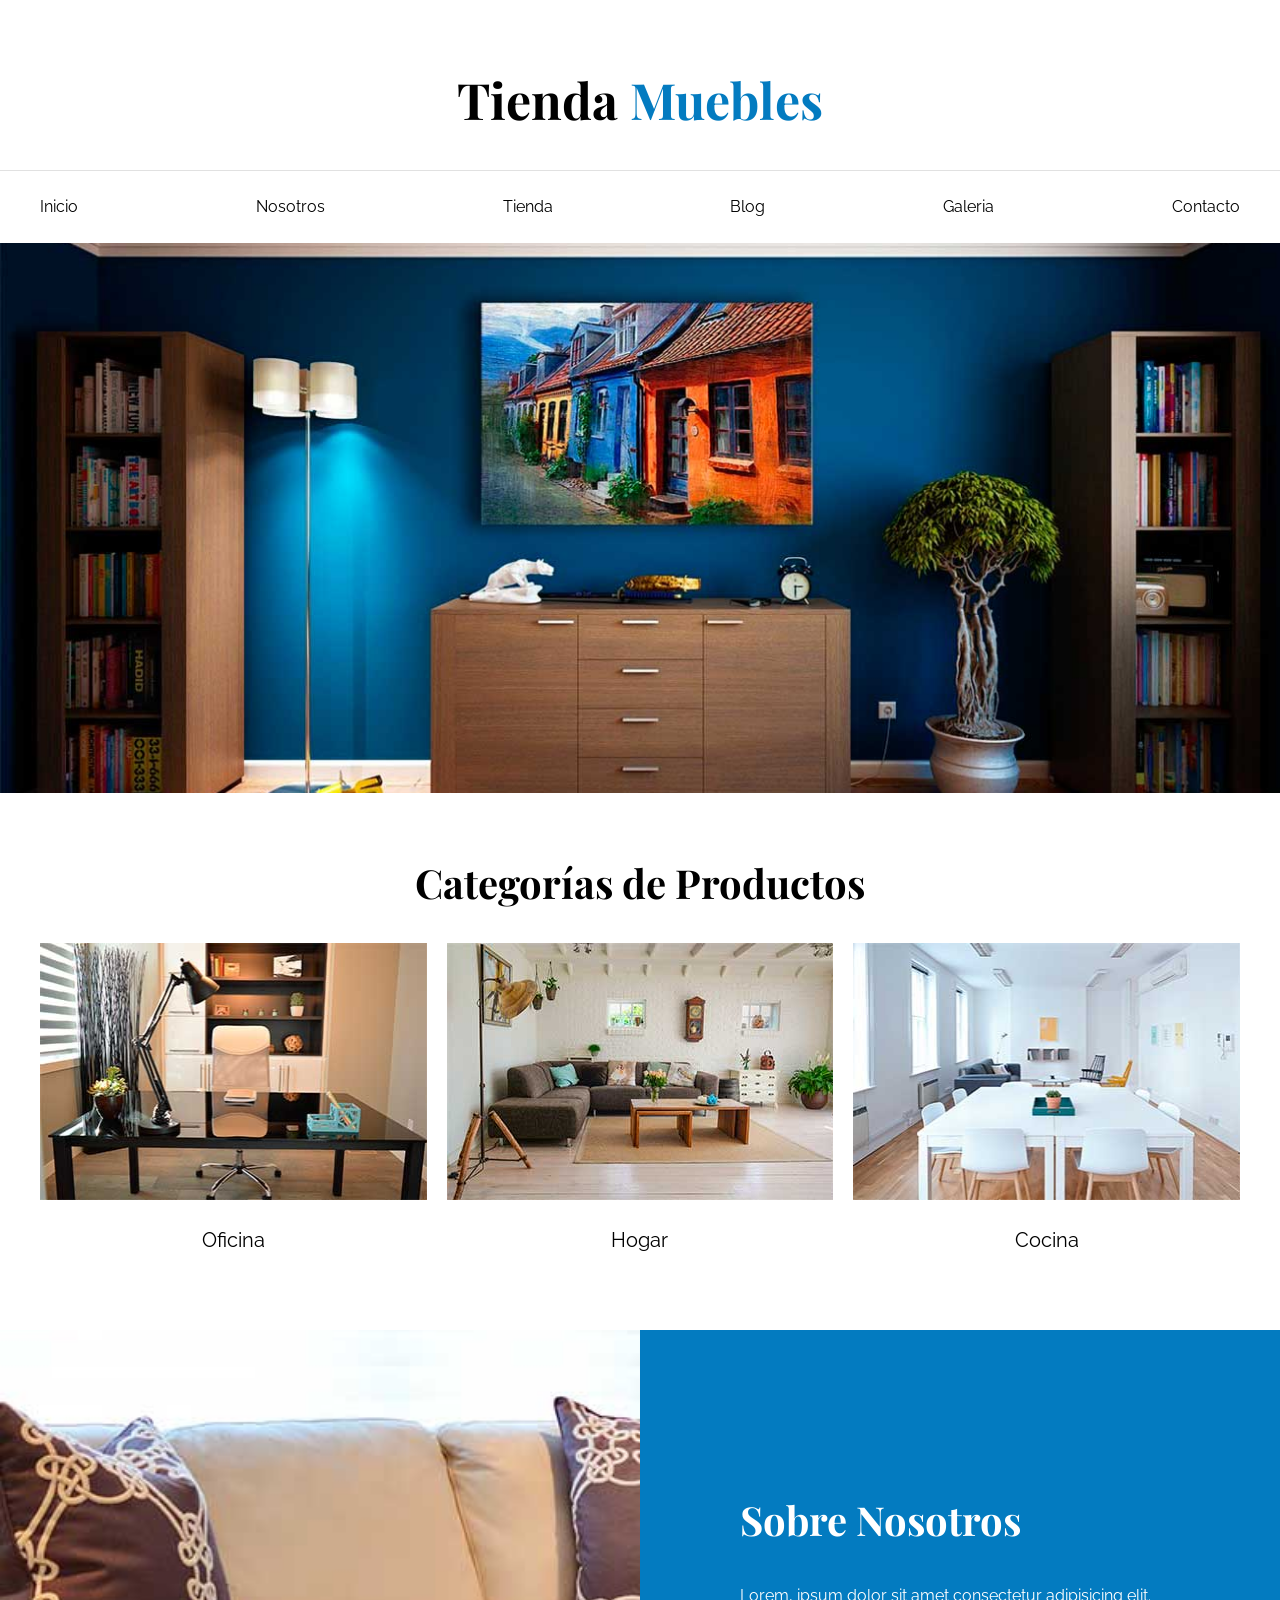
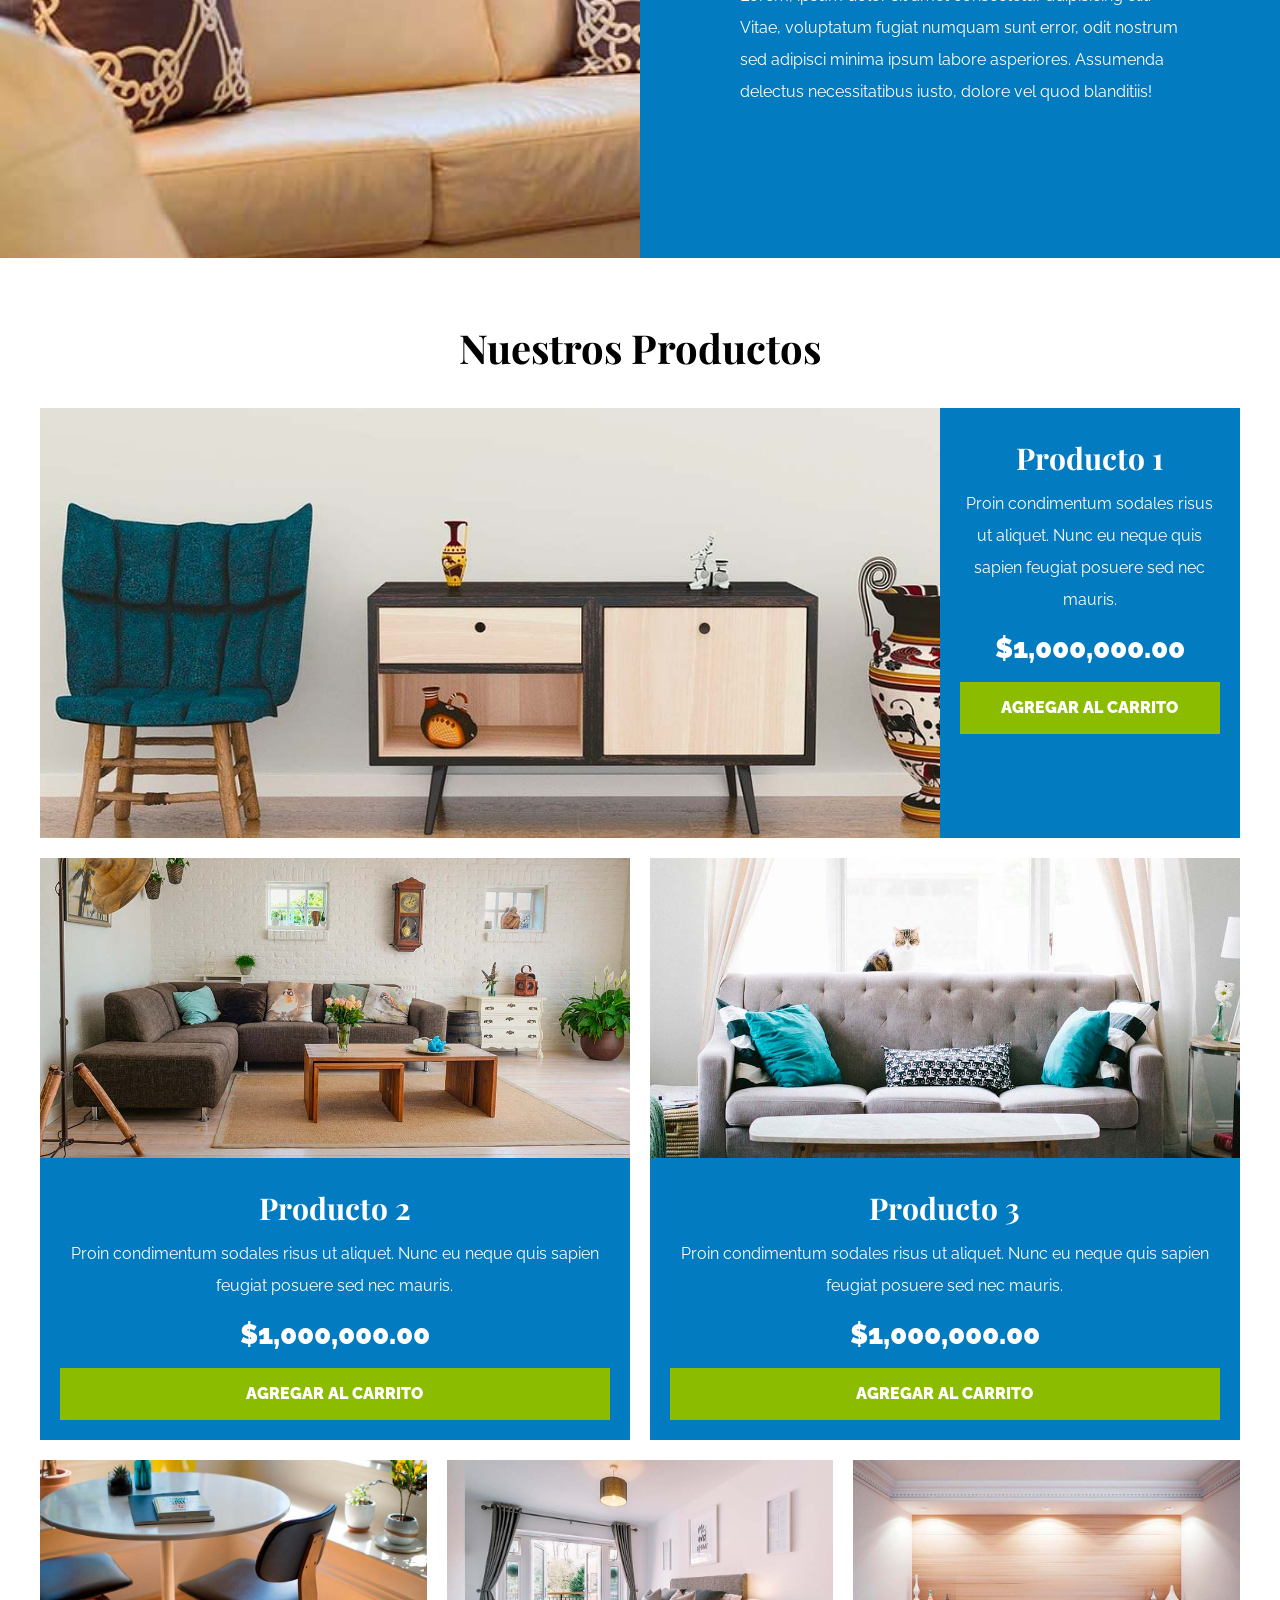
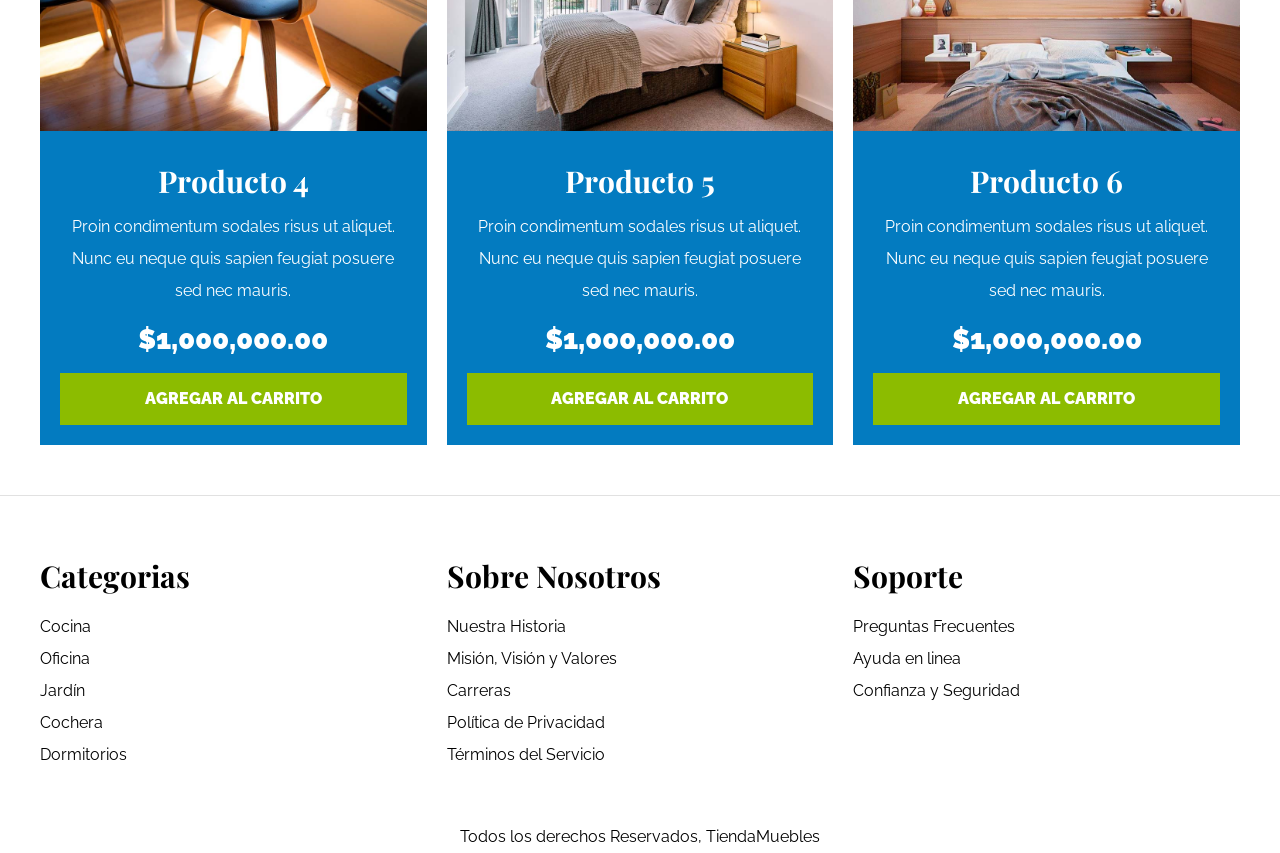
<file: index.html>
<!DOCTYPE html>
<html lang="en">
<head>
    <meta charset="UTF-8">
    <meta name="viewport" content="width=device-width, initial-scale=1.0">
    <title>Document</title>
    <link rel="preconnect" href="https://fonts.googleapis.com">
    <link rel="preconnect" href="https://fonts.gstatic.com" crossorigin>
    <link href="https://fonts.googleapis.com/css2?family=Playfair+Display:wght@700&amp;family=Raleway:wght@400;700;900&amp;display=swap" rel="stylesheet">
    <link rel="stylesheet" href="styles.css">
</head>
<body>
    <header>
        <h1 class="nombre-sitio">
            Tienda <span>Muebles</span>
        </h1>
    </header>
    <div class="contenedor-navegacion">
        <nav class="nav-principal contenedor">
            <a href="index.html">Inicio</a>
            <a href="pages/nosotros.html">Nosotros</a>
            <a href="pages/tienda.html">Tienda</a>
            <a href="pages/blog.html">Blog</a>
            <a href="pages/galeria.html">Galeria</a>
            <a href="pages/contacto.html">Contacto</a>
         </nav>
    </div>
    <div class="banner"></div>
    <section class="contenedor categorias">
        <h2 class="texto-centrado">Categorías de Productos</h2>
        <div class="listado-categorias">
            <div class="categoria">
                <img src="img/categoria1.jpg" alt="Imagen categoria1">
                <a href="#">Oficina</a>
            </div>
            <div class="categoria">
                <img src="img/categoria2.jpg" alt="Imagen categoria2">
                <a href="#">Hogar</a>
            </div>
            <div class="categoria">
                <img src="img/categoria3.jpg" alt="Imagen categoria3">
                <a href="#">Cocina</a>
            </div>
        </div>
    </section>
    <section class="sobre-nosotros">
        <div class="contenedor  sobre-nosotros-grid">
            <div class="texto-nosotros">
                <h2>Sobre Nosotros</h2>
                <p>Lorem, ipsum dolor sit amet consectetur adipisicing elit. Vitae, voluptatum fugiat numquam sunt error, odit nostrum sed adipisci minima ipsum labore asperiores. Assumenda delectus necessitatibus iusto, dolore vel quod blanditiis!</p>
            </div>
        </div>
    </section>
    <main class="contenido-principal contenedor">
        <h2 class="texto-centrado">Nuestros Productos</h2>
        <div class="listado-productos">
            <div class="producto">
                <img src="img/producto1.jpg" alt="Imagen Producto">
                <div class="texto-producto">
                    <h3>Producto 1</h3>
                    <p>Proin condimentum sodales risus ut aliquet. Nunc eu neque quis sapien feugiat posuere sed nec mauris.</p>
                    <p class="precio">$1,000,000.00</p>
                    <a href="#" class="btn">Agregar al Carrito</a>
                </div>
            </div>
            <div class="producto">
                <img src="img/producto2.jpg" alt="Imagen Producto">
                <div class="texto-producto">
                    <h3>Producto 2</h3>
                    <p>Proin condimentum sodales risus ut aliquet. Nunc eu neque quis sapien feugiat posuere sed nec mauris.</p>
                    <p class="precio">$1,000,000.00</p>
                    <a href="#" class="btn">Agregar al Carrito</a>
                </div>
            </div>
            <div class="producto">
                <img src="img/producto3.jpg" alt="Imagen Producto">
                <div class="texto-producto">
                    <h3>Producto 3</h3>
                    <p>Proin condimentum sodales risus ut aliquet. Nunc eu neque quis sapien feugiat posuere sed nec mauris.</p>
                    <p class="precio">$1,000,000.00</p>
                    <a href="#" class="btn">Agregar al Carrito</a>
                </div>
            </div>
            <div class="producto">
                <img src="img/producto4.jpg" alt="Imagen Producto">
                <div class="texto-producto">
                    <h3>Producto 4</h3>
                    <p>Proin condimentum sodales risus ut aliquet. Nunc eu neque quis sapien feugiat posuere sed nec mauris.</p>
                    <p class="precio">$1,000,000.00</p>
                    <a href="#" class="btn">Agregar al Carrito</a>
                </div>
            </div>
            <div class="producto">
                <img src="img/producto5.jpg" alt="Imagen Producto">
                <div class="texto-producto">
                    <h3>Producto 5</h3>
                    <p>Proin condimentum sodales risus ut aliquet. Nunc eu neque quis sapien feugiat posuere sed nec mauris.</p>
                    <p class="precio">$1,000,000.00</p>
                    <a href="#" class="btn">Agregar al Carrito</a>
                </div>
            </div>
            <div class="producto">
                <img src="img/producto6.jpg" alt="Imagen Producto">
                <div class="texto-producto">
                    <h3>Producto 6</h3>
                    <p>Proin condimentum sodales risus ut aliquet. Nunc eu neque quis sapien feugiat posuere sed nec mauris.</p>
                    <p class="precio">$1,000,000.00</p>
                    <a href="#" class="btn">Agregar al Carrito</a>
                </div>
            </div>
        </div>
    </main>
    <footer class="site-footer">
        <div class="grid-footer contenedor">
            <div>
                <h3>Categorias</h3>
                <nav class="footer-menu">
                    <a href="#">Cocina</a>
                    <a href="#">Oficina</a>
                    <a href="#">Jardín</a>
                    <a href="#">Cochera</a>
                    <a href="#">Dormitorios</a>
                </nav>
            </div>
            <div>
                <h3>Sobre Nosotros</h3>
                <nav class="footer-menu">
                    <a href="#">Nuestra Historia</a>
                    <a href="#">Misión, Visión y Valores</a>
                    <a href="#">Carreras</a>
                    <a href="#">Política de Privacidad</a>
                    <a href="#">Términos del Servicio</a>
                </nav>
            </div>
            <div>
                <h3>Soporte</h3>
                <nav class="footer-menu">
                    <a href="#">Preguntas Frecuentes</a>
                    <a href="#">Ayuda en linea</a>
                    <a href="#">Confianza y Seguridad</a>
                </nav>
            </div>
        </div>
        <p class="copyright">Todos los derechos Reservados, TiendaMuebles</p>
    </footer>
</body>
</html>
</file>
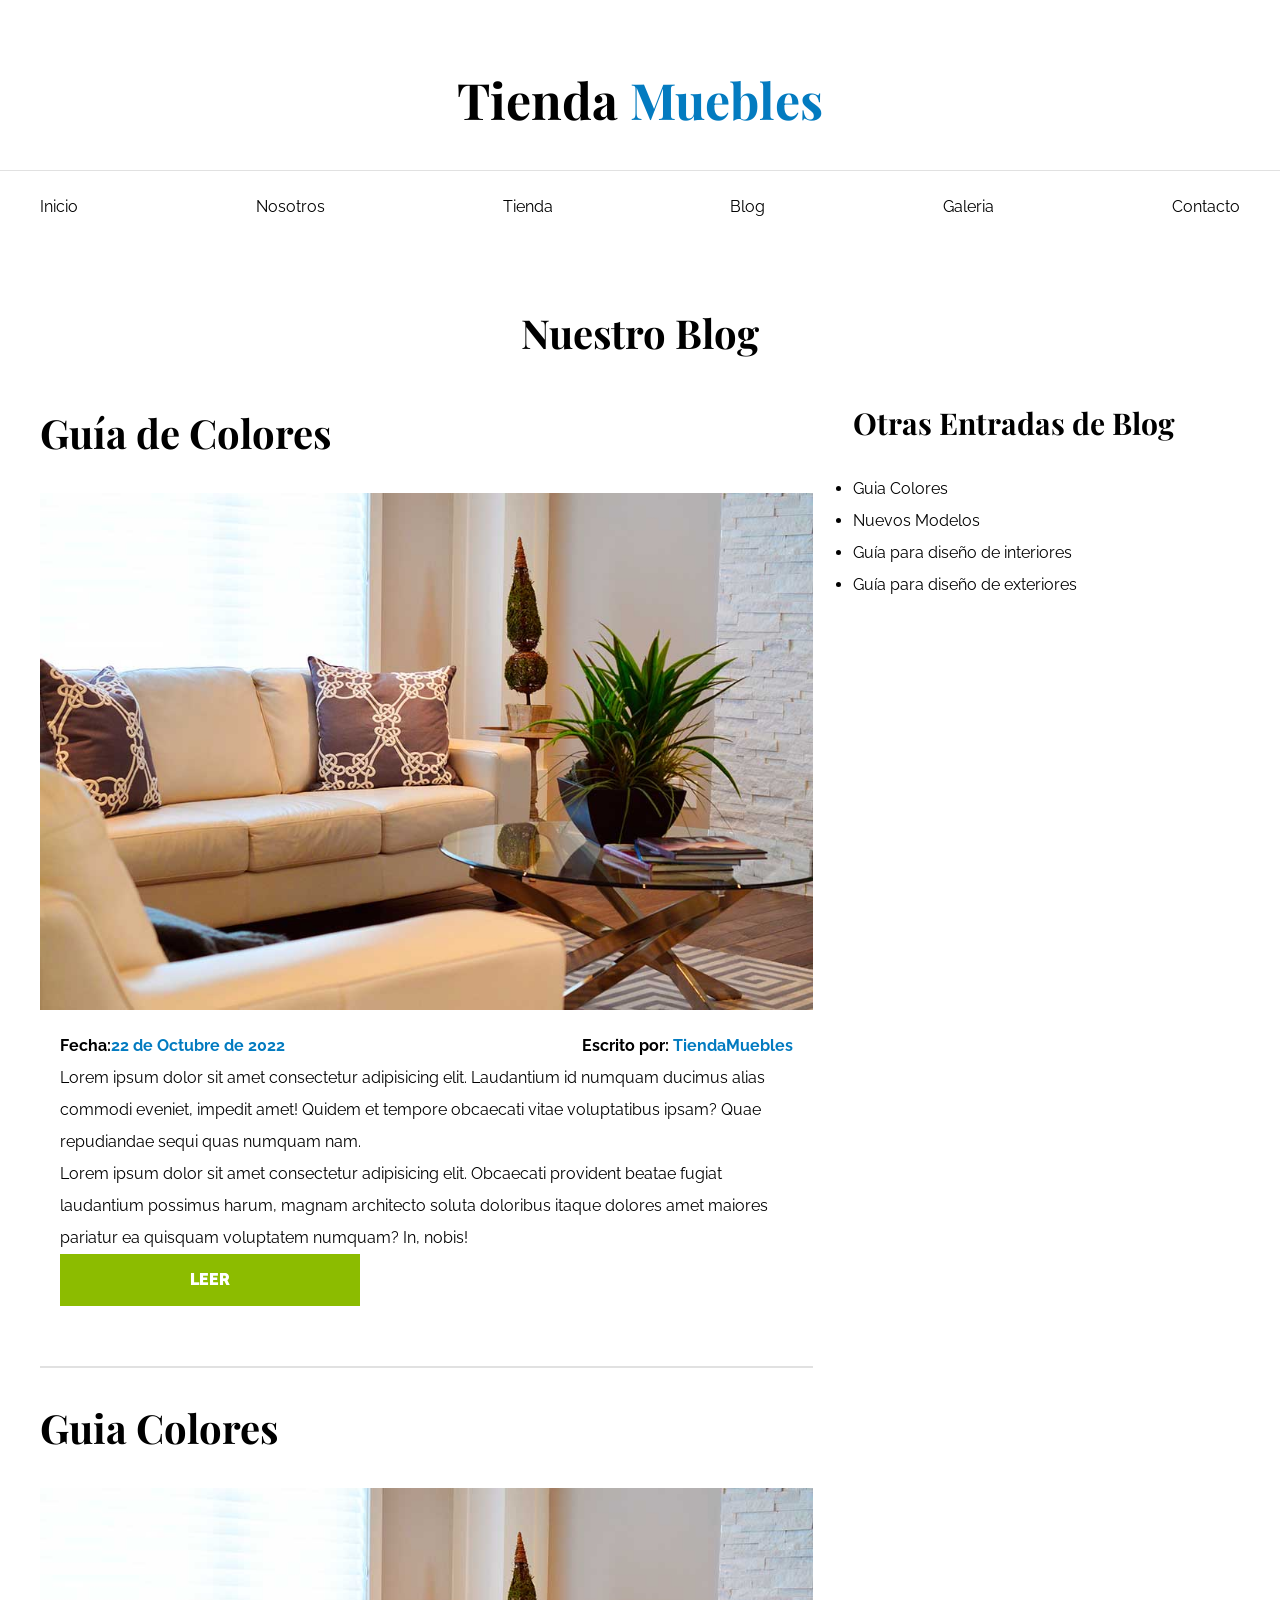
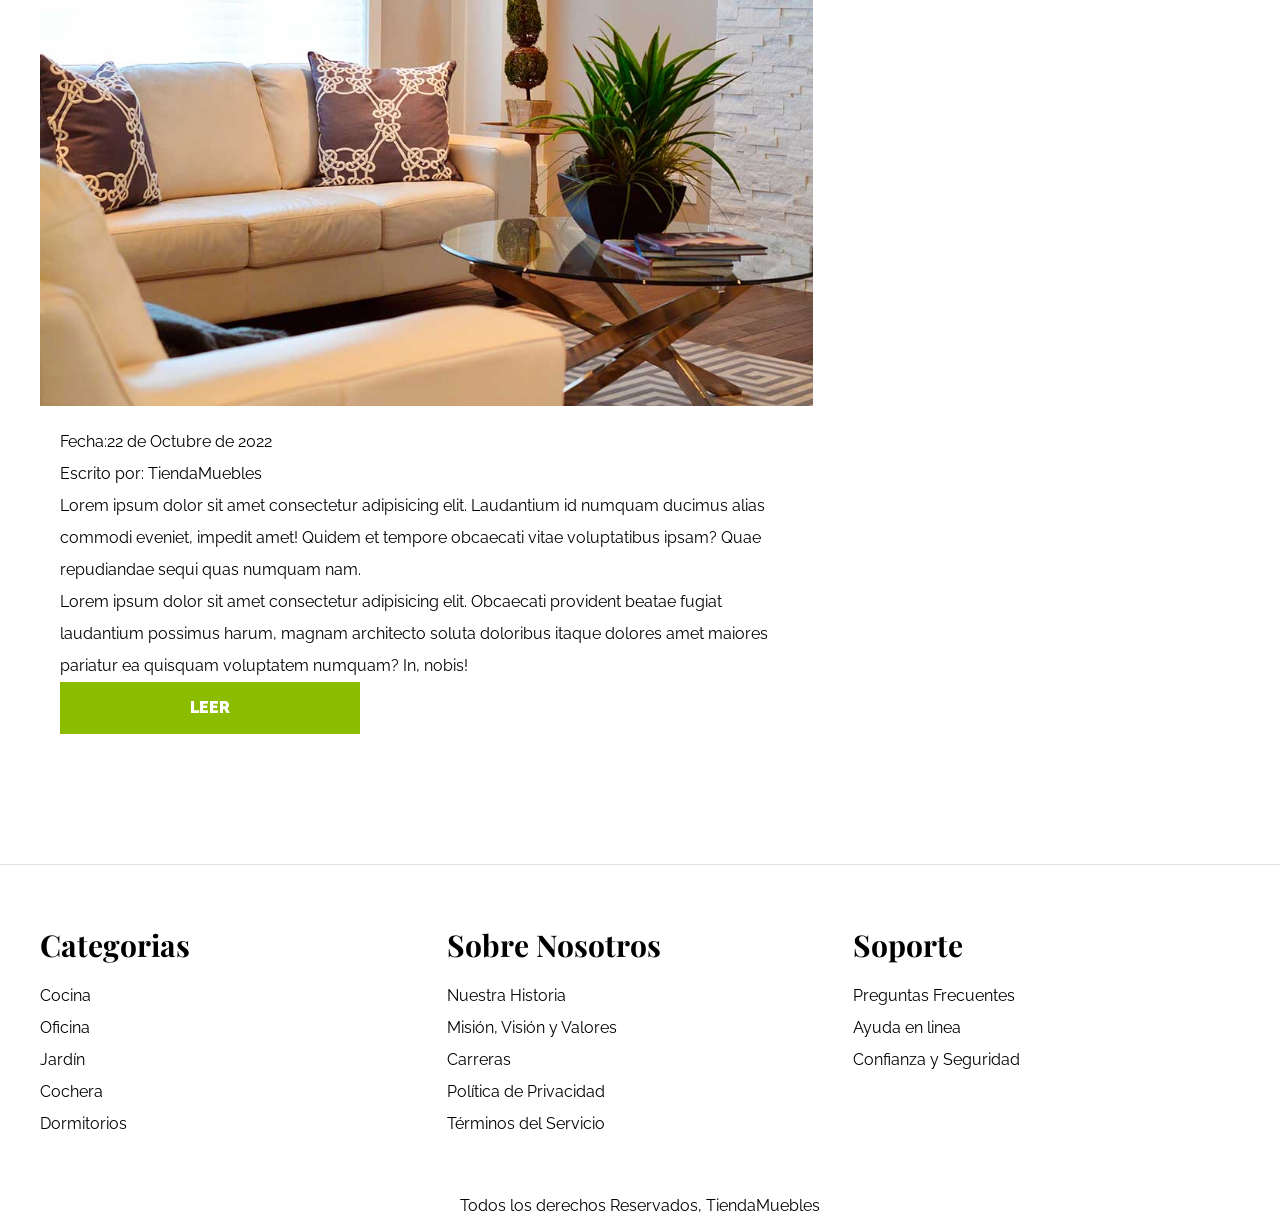
<file: pages/blog.html>
<!DOCTYPE html>
<html lang="en">
<head>
    <meta charset="UTF-8">
    <meta name="viewport" content="width=device-width, initial-scale=1.0">
    <title>Document</title>
    <link rel="preconnect" href="https://fonts.googleapis.com">
    <link rel="preconnect" href="https://fonts.gstatic.com" crossorigin>
    <link href="https://fonts.googleapis.com/css2?family=Playfair+Display:wght@700&amp;family=Raleway:wght@400;700;900&amp;display=swap" rel="stylesheet">
    <link rel="stylesheet" href="../styles.css">
</head>
<body>
    <header>
        <h1 class="nombre-sitio">
            Tienda <span>Muebles</span>
        </h1>
    </header>
    <div class="contenedor-navegacion">
        <nav class="nav-principal contenedor">
            <a href="../index.html">Inicio</a>
            <a href="nosotros.html">Nosotros</a>
            <a href="tienda.html">Tienda</a>
            <a href="blog.html">Blog</a>
            <a href="galeria.html">Galeria</a>
            <a href="contacto.html">Contacto</a>
         </nav>
    </div>
<main class="contenido-principal contenedor">
    <h2 class="texto-centrado">Nuestro Blog</h2>
    <section class="contenedor-blog">
        <div class="blog">
            <article class="entrada">
                <h2>Guía de Colores</h2>
                <div class="imagen">
                    <img src="../img/nosotros.jpg" alt="Imagen Nosotros">
                </div>
                <div class="contenido-blog">
                    <div class="entrada-meta">
                        <p>Fecha:<span>22 de Octubre de 2022</span></p>
                        <p>Escrito por: <span>TiendaMuebles</span></p>
                    </div>
                    <div class="entrada-blog">
                        <p>
                            Lorem ipsum dolor sit amet consectetur adipisicing elit.
                            Laudantium id numquam ducimus alias commodi eveniet, impedit
                            amet! Quidem et tempore obcaecati vitae voluptatibus ipsam?
                            Quae repudiandae sequi quas numquam nam.
                        </p>
                        <p>
                            Lorem ipsum dolor sit amet consectetur adipisicing elit.
                            Obcaecati provident beatae fugiat laudantium possimus harum,
                            magnam architecto soluta doloribus itaque dolores amet maiores
                            pariatur ea quisquam voluptatem numquam? In, nobis!
                        </p>
                    </div>
                    <a href="entrada.html" class="btn max-width-30">Leer</a>
                </div>
            </article>
            <article class="entrada">
                <h2>Guia Colores</h2>
                <div class="imagen">
                    <img src="../img/nosotros.jpg" alt="Imagen Nosotros">
                </div>
                <div class="contenido-blog">
                    <div class="entrada-metra">
                        <p>Fecha:<span>22 de Octubre de 2022</span></p>
                        <p>Escrito por: <span>TiendaMuebles</span></p>
                    </div>
                    <div class="entrada-blog">
                        <p>
                            Lorem ipsum dolor sit amet consectetur adipisicing elit.
                            Laudantium id numquam ducimus alias commodi eveniet, impedit
                            amet! Quidem et tempore obcaecati vitae voluptatibus ipsam?
                            Quae repudiandae sequi quas numquam nam.
                        </p>
                        <p>
                            Lorem ipsum dolor sit amet consectetur adipisicing elit.
                            Obcaecati provident beatae fugiat laudantium possimus harum,
                            magnam architecto soluta doloribus itaque dolores amet maiores
                            pariatur ea quisquam voluptatem numquam? In, nobis!
                        </p>
                    </div>
                    <a href="entrada.html" class="btn max-width-30">Leer</a>
                </div>
            </article>            
        </div>
        <aside>
            <h3>Otras Entradas de Blog</h3>
            <ul>
                <li>
                    <a href="entrada.html">Guia Colores</a>
                </li>
                <li>
                    <a href="entrada.html">Nuevos Modelos</a>
                </li>
                <li>
                    <a href="entrada.html">Guía para diseño de interiores</a>
                </li>
                <li>
                    <a href="entrada.html">Guía para diseño de exteriores</a>
                </li>
            </ul>
        </aside>
    </section>
</main>
    <footer class="site-footer">
        <div class="grid-footer contenedor">
            <div>
                <h3>Categorias</h3>
                <nav class="footer-menu">
                    <a href="#">Cocina</a>
                    <a href="#">Oficina</a>
                    <a href="#">Jardín</a>
                    <a href="#">Cochera</a>
                    <a href="#">Dormitorios</a>
                </nav>
            </div>
            <div>
                <h3>Sobre Nosotros</h3>
                <nav class="footer-menu">
                    <a href="#">Nuestra Historia</a>
                    <a href="#">Misión, Visión y Valores</a>
                    <a href="#">Carreras</a>
                    <a href="#">Política de Privacidad</a>
                    <a href="#">Términos del Servicio</a>
                </nav>
            </div>
            <div>
                <h3>Soporte</h3>
                <nav class="footer-menu">
                    <a href="#">Preguntas Frecuentes</a>
                    <a href="#">Ayuda en linea</a>
                    <a href="#">Confianza y Seguridad</a>
                </nav>
            </div>
        </div>
        <p class="copyright">Todos los derechos Reservados, TiendaMuebles</p>
    </footer>
</body>
</html>
</file>
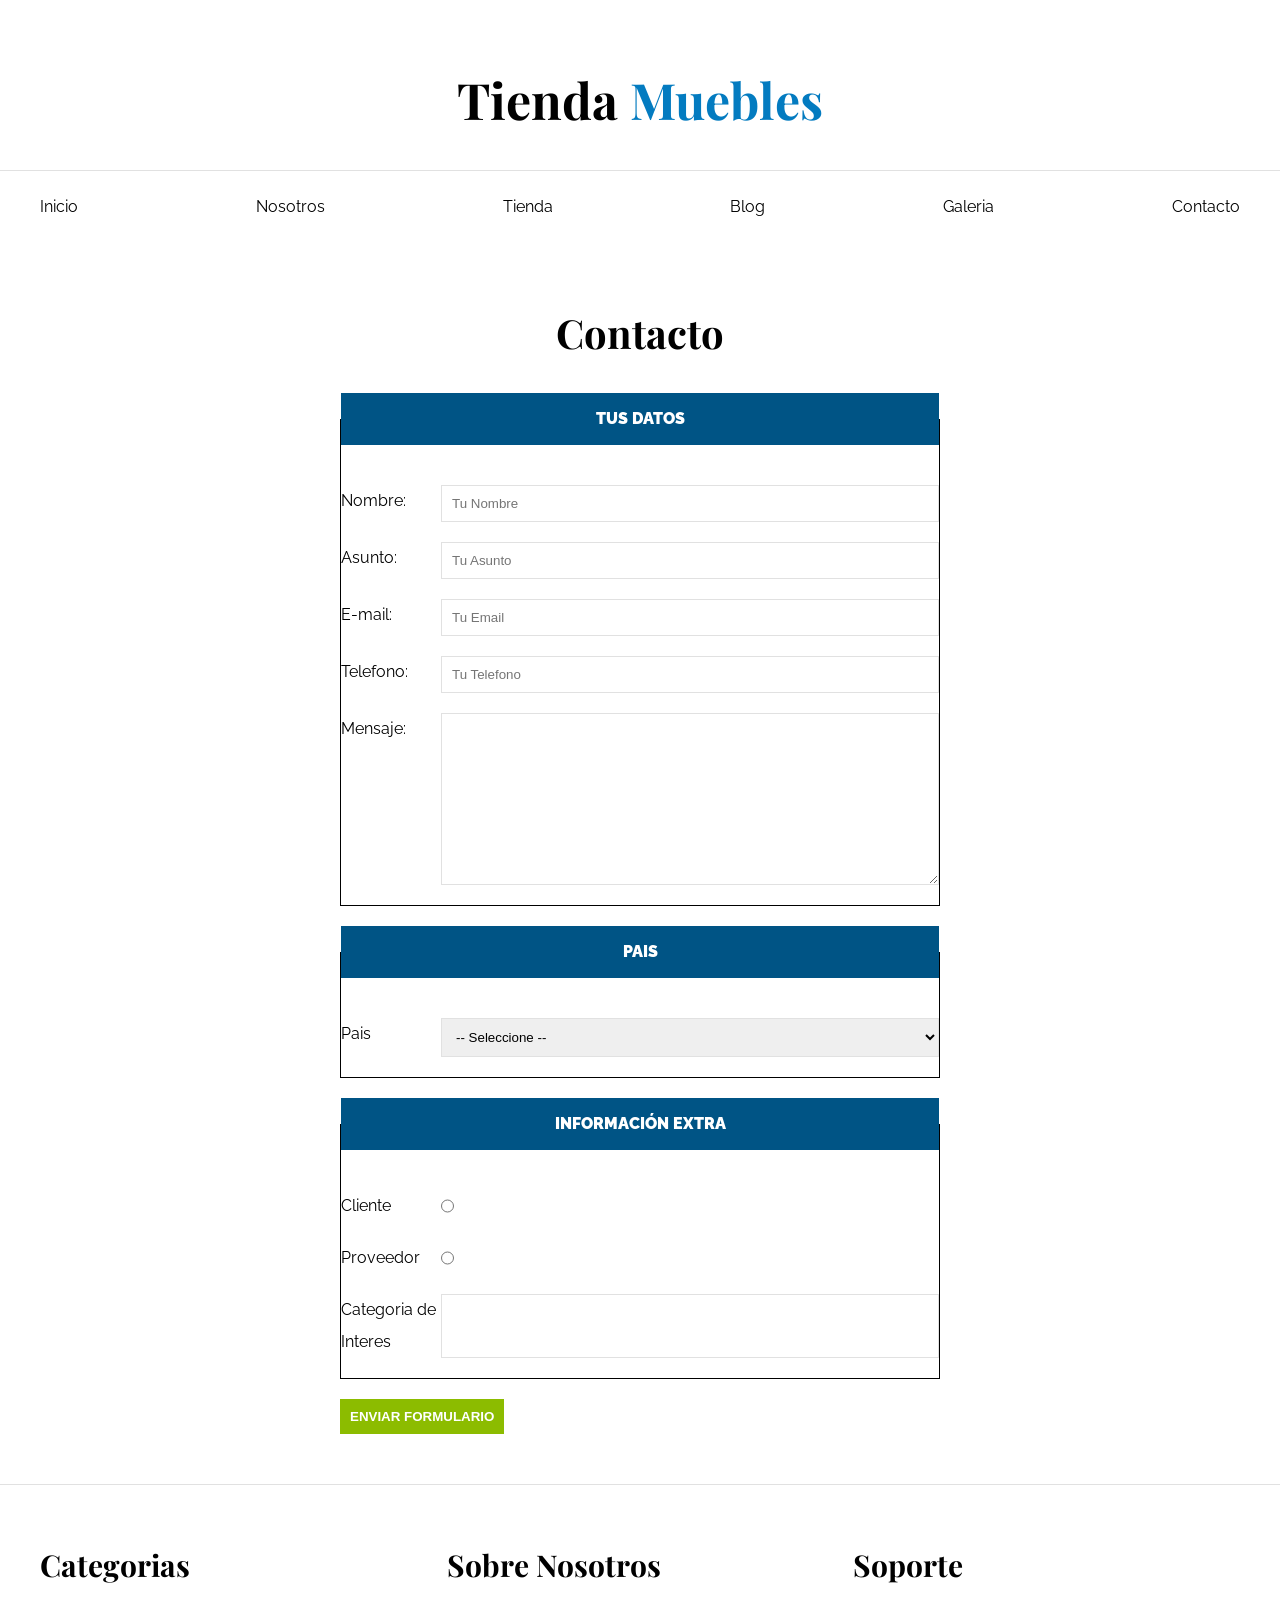
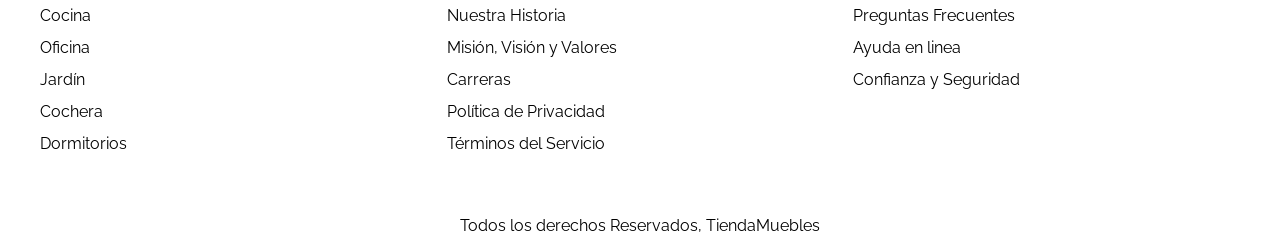
<file: pages/contacto.html>
<!DOCTYPE html>
<html lang="en">
<head>
    <meta charset="UTF-8">
    <meta name="viewport" content="width=device-width, initial-scale=1.0">
    <title>Document</title>
    <link rel="preconnect" href="https://fonts.googleapis.com">
    <link rel="preconnect" href="https://fonts.gstatic.com" crossorigin>
    <link href="https://fonts.googleapis.com/css2?family=Playfair+Display:wght@700&amp;family=Raleway:wght@400;700;900&amp;display=swap" rel="stylesheet">
    <link rel="stylesheet" href="../styles.css">
</head>
<body>
    <header>
        <h1 class="nombre-sitio">
            Tienda <span>Muebles</span>
        </h1>
    </header>
    <div class="contenedor-navegacion">
        <nav class="nav-principal contenedor">
            <a href="../index.html">Inicio</a>
            <a href="nosotros.html">Nosotros</a>
            <a href="tienda.html">Tienda</a>
            <a href="blog.html">Blog</a>
            <a href="galeria.html">Galeria</a>
            <a href="contacto.html">Contacto</a>
         </nav>
    </div>
<main class="contenido-principal contenedor">
    <h2 class="texto-centrado">Contacto</h2>
    <form action="" class="formulario">
        <fieldset>
            <legend>Tus Datos</legend>
            <div class="campo">
                <label for="nombre">Nombre:</label>
                <input type="text" id="nombre" required="required" placeholder="Tu Nombre">
            </div>
            <div class="campo">
                <label for="asunto">Asunto: </label>
                <input type="text" id="asunto" required="required" placeholder="Tu Asunto">
            </div>
            <div class="campo">
                <label for="email">E-mail: </label>
                <input type="email" id="email" required="required" placeholder="Tu Email">
            </div>
            <div class="campo">
                <label for="tel">Telefono: </label>
                <input type="tel" id="tel" required="required" placeholder="Tu Telefono">
            </div>
            <div class="campo">
                <label for="tel">Mensaje:</label>
                <textarea rows="10" cols="20"></textarea>
            </div>
        </fieldset>
        <fieldset>
            <legend>Pais</legend>
            <div class="campo"><label for="pais">Pais</label>
                <select id="pais">
                    <option value>-- Seleccione --</option>
                    <option value="MX">México</option>
                    <option value="PR">Perú</option>
                    <option value="CO">Colombia</option>
                    <option value="AR">Argentina</option>
                    <option value="ES">España</option>
                    <option value="CL">Chile</option>
                </select>
            </div>
        </fieldset>
        <fieldset>
            <legend>Información Extra</legend>
            <div class="campo">
                <label for="cliente">Cliente</label>
                <input type="radio" id="cliente" name="tipo" value="cliente">
            </div>
            <div class="campo">
                <label for="proveedor">Proveedor</label>
                <input type="radio" id="proveedor" name="tipo" value="proveedor">
            </div>
            <div class="campo">
                <label for="categoria">Categoria de Interes</label>
                <input type="text" list="categorias" name="categorias">
                <datalist id="categorias">
                    <option value="Cocina"></option>
                    <option value="Exterior"></option>
                    <option value="Recamaras"></option>
                    <option value="Oficina"></option>
                    <option value="Televisión"></option>
                </datalist>
            </div>
        </fieldset>
        <input type="submit" class="btn" value="Enviar Formulario">
    </form>
</main>
    <footer class="site-footer">
        <div class="grid-footer contenedor">
            <div>
                <h3>Categorias</h3>
                <nav class="footer-menu">
                    <a href="#">Cocina</a>
                    <a href="#">Oficina</a>
                    <a href="#">Jardín</a>
                    <a href="#">Cochera</a>
                    <a href="#">Dormitorios</a>
                </nav>
            </div>
            <div>
                <h3>Sobre Nosotros</h3>
                <nav class="footer-menu">
                    <a href="#">Nuestra Historia</a>
                    <a href="#">Misión, Visión y Valores</a>
                    <a href="#">Carreras</a>
                    <a href="#">Política de Privacidad</a>
                    <a href="#">Términos del Servicio</a>
                </nav>
            </div>
            <div>
                <h3>Soporte</h3>
                <nav class="footer-menu">
                    <a href="#">Preguntas Frecuentes</a>
                    <a href="#">Ayuda en linea</a>
                    <a href="#">Confianza y Seguridad</a>
                </nav>
            </div>
        </div>
        <p class="copyright">Todos los derechos Reservados, TiendaMuebles</p>
    </footer>
</body>
</html>
</file>
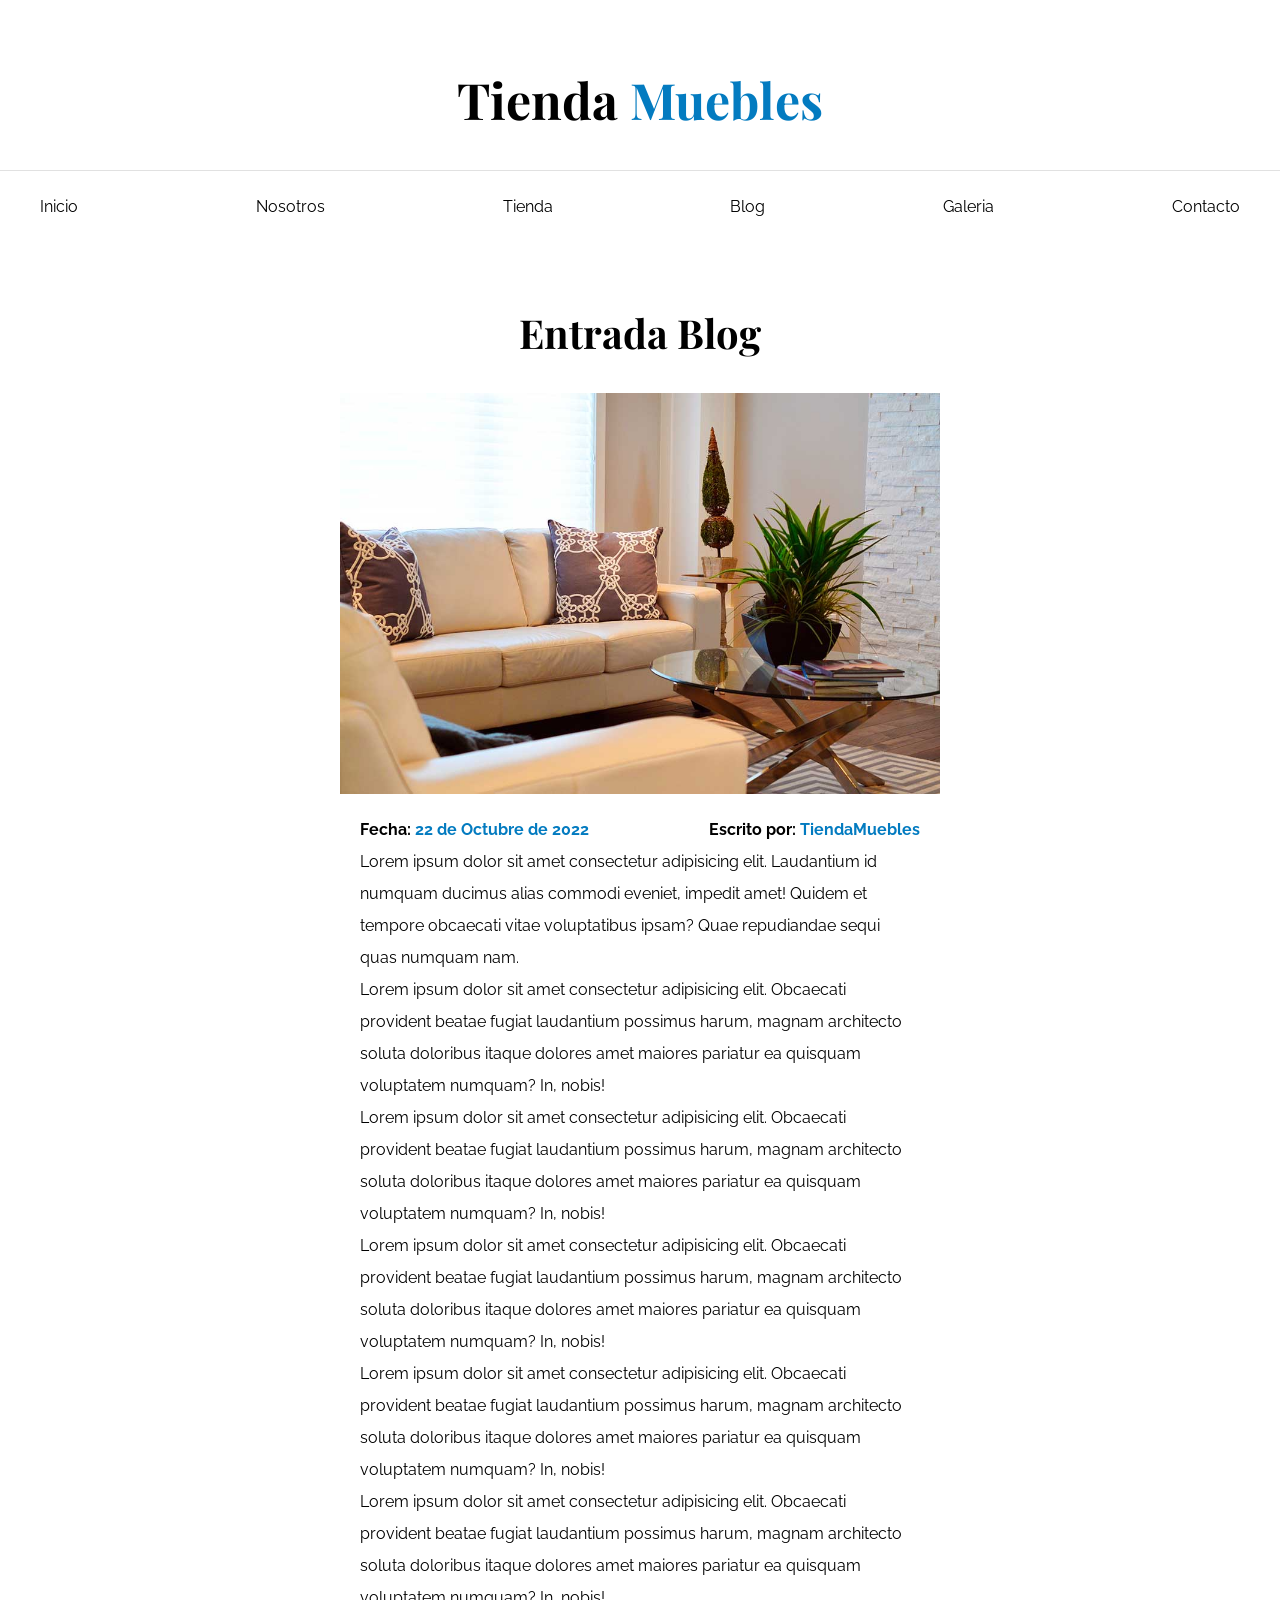
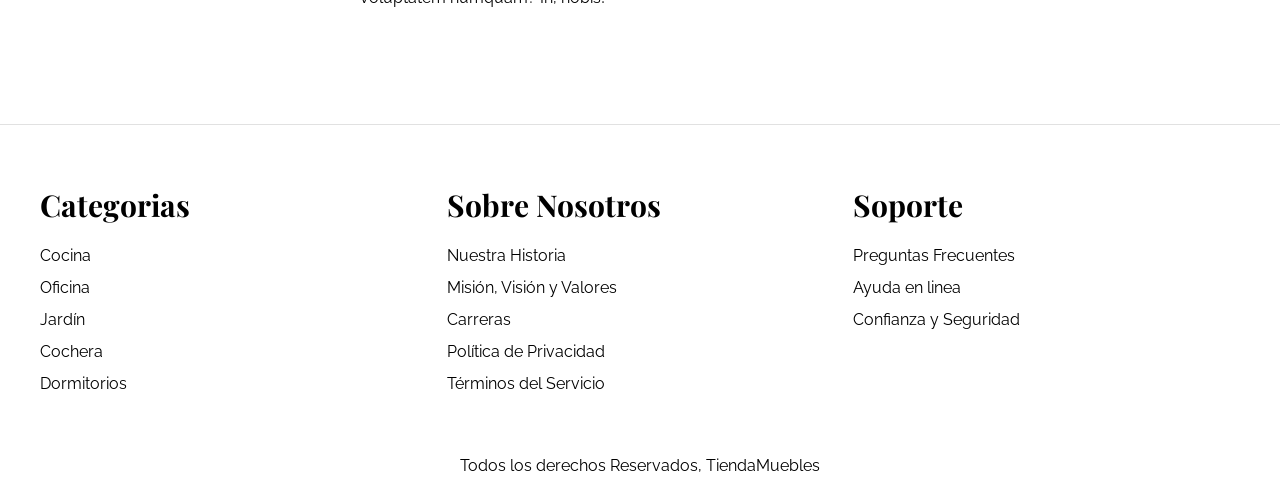
<file: pages/entrada.html>
<!DOCTYPE html>
<html lang="en">
<head>
    <meta charset="UTF-8">
    <meta name="viewport" content="width=device-width, initial-scale=1.0">
    <title>Document</title>
    <link rel="preconnect" href="https://fonts.googleapis.com">
    <link rel="preconnect" href="https://fonts.gstatic.com" crossorigin>
    <link href="https://fonts.googleapis.com/css2?family=Playfair+Display:wght@700&amp;family=Raleway:wght@400;700;900&amp;display=swap" rel="stylesheet">
    <link rel="stylesheet" href="../styles.css">
</head>
<body>
    <header>
        <h1 class="nombre-sitio">
            Tienda <span>Muebles</span>
        </h1>
    </header>
    <div class="contenedor-navegacion">
        <nav class="nav-principal contenedor">
            <a href="../index.html">Inicio</a>
            <a href="nosotros.html">Nosotros</a>
            <a href="tienda.html">Tienda</a>
            <a href="blog.html">Blog</a>
            <a href="galeria.html">Galeria</a>
            <a href="contacto.html">Contacto</a>
         </nav>
    </div>
    <main class="contenido-principal contenedor">
        <h2 class="texto-centrado">Entrada Blog</h2>
        <article class="entrada contenido-entrada-blog">
            <div class="imagen">
                <img src="../img/nosotros.jpg" alt="imagen blog">
            </div>
            <div class="contenido-blog">
                <div class="entrada-meta">
                    <p>Fecha: <span>22 de Octubre de 2022</span></p>
                    <p>Escrito por: <span>TiendaMuebles</span></p>
                </div>
                <div class="entrada-blog">
                    <p>
                    Lorem ipsum dolor sit amet consectetur adipisicing elit.
                    Laudantium id numquam ducimus alias commodi eveniet, impedit amet!
                    Quidem et tempore obcaecati vitae voluptatibus ipsam? Quae
                    repudiandae sequi quas numquam nam.
                    </p>
                    <p>
                    Lorem ipsum dolor sit amet consectetur adipisicing elit. Obcaecati
                    provident beatae fugiat laudantium possimus harum, magnam
                    architecto soluta doloribus itaque dolores amet maiores pariatur
                    ea quisquam voluptatem numquam? In, nobis!
                    </p>
                    <p>
                    Lorem ipsum dolor sit amet consectetur adipisicing elit. Obcaecati
                    provident beatae fugiat laudantium possimus harum, magnam
                    architecto soluta doloribus itaque dolores amet maiores pariatur
                    ea quisquam voluptatem numquam? In, nobis!
                    </p>
                    <p>
                    Lorem ipsum dolor sit amet consectetur adipisicing elit. Obcaecati
                    provident beatae fugiat laudantium possimus harum, magnam
                    architecto soluta doloribus itaque dolores amet maiores pariatur
                    ea quisquam voluptatem numquam? In, nobis!
                    </p>
                    <p>
                    Lorem ipsum dolor sit amet consectetur adipisicing elit. Obcaecati
                    provident beatae fugiat laudantium possimus harum, magnam
                    architecto soluta doloribus itaque dolores amet maiores pariatur
                    ea quisquam voluptatem numquam? In, nobis!
                    </p>
                    <p>
                    Lorem ipsum dolor sit amet consectetur adipisicing elit. Obcaecati
                    provident beatae fugiat laudantium possimus harum, magnam
                    architecto soluta doloribus itaque dolores amet maiores pariatur
                    ea quisquam voluptatem numquam? In, nobis!
                    </p>
                </div>
            </div>
        </article>
    </main>
    <footer class="site-footer">
        <div class="grid-footer contenedor">
            <div>
                <h3>Categorias</h3>
                <nav class="footer-menu">
                    <a href="#">Cocina</a>
                    <a href="#">Oficina</a>
                    <a href="#">Jardín</a>
                    <a href="#">Cochera</a>
                    <a href="#">Dormitorios</a>
                </nav>
            </div>
            <div>
                <h3>Sobre Nosotros</h3>
                <nav class="footer-menu">
                    <a href="#">Nuestra Historia</a>
                    <a href="#">Misión, Visión y Valores</a>
                    <a href="#">Carreras</a>
                    <a href="#">Política de Privacidad</a>
                    <a href="#">Términos del Servicio</a>
                </nav>
            </div>
            <div>
                <h3>Soporte</h3>
                <nav class="footer-menu">
                    <a href="#">Preguntas Frecuentes</a>
                    <a href="#">Ayuda en linea</a>
                    <a href="#">Confianza y Seguridad</a>
                </nav>
            </div>
        </div>
        <p class="copyright">Todos los derechos Reservados, TiendaMuebles</p>
    </footer> 
</body>
</html>
</file>
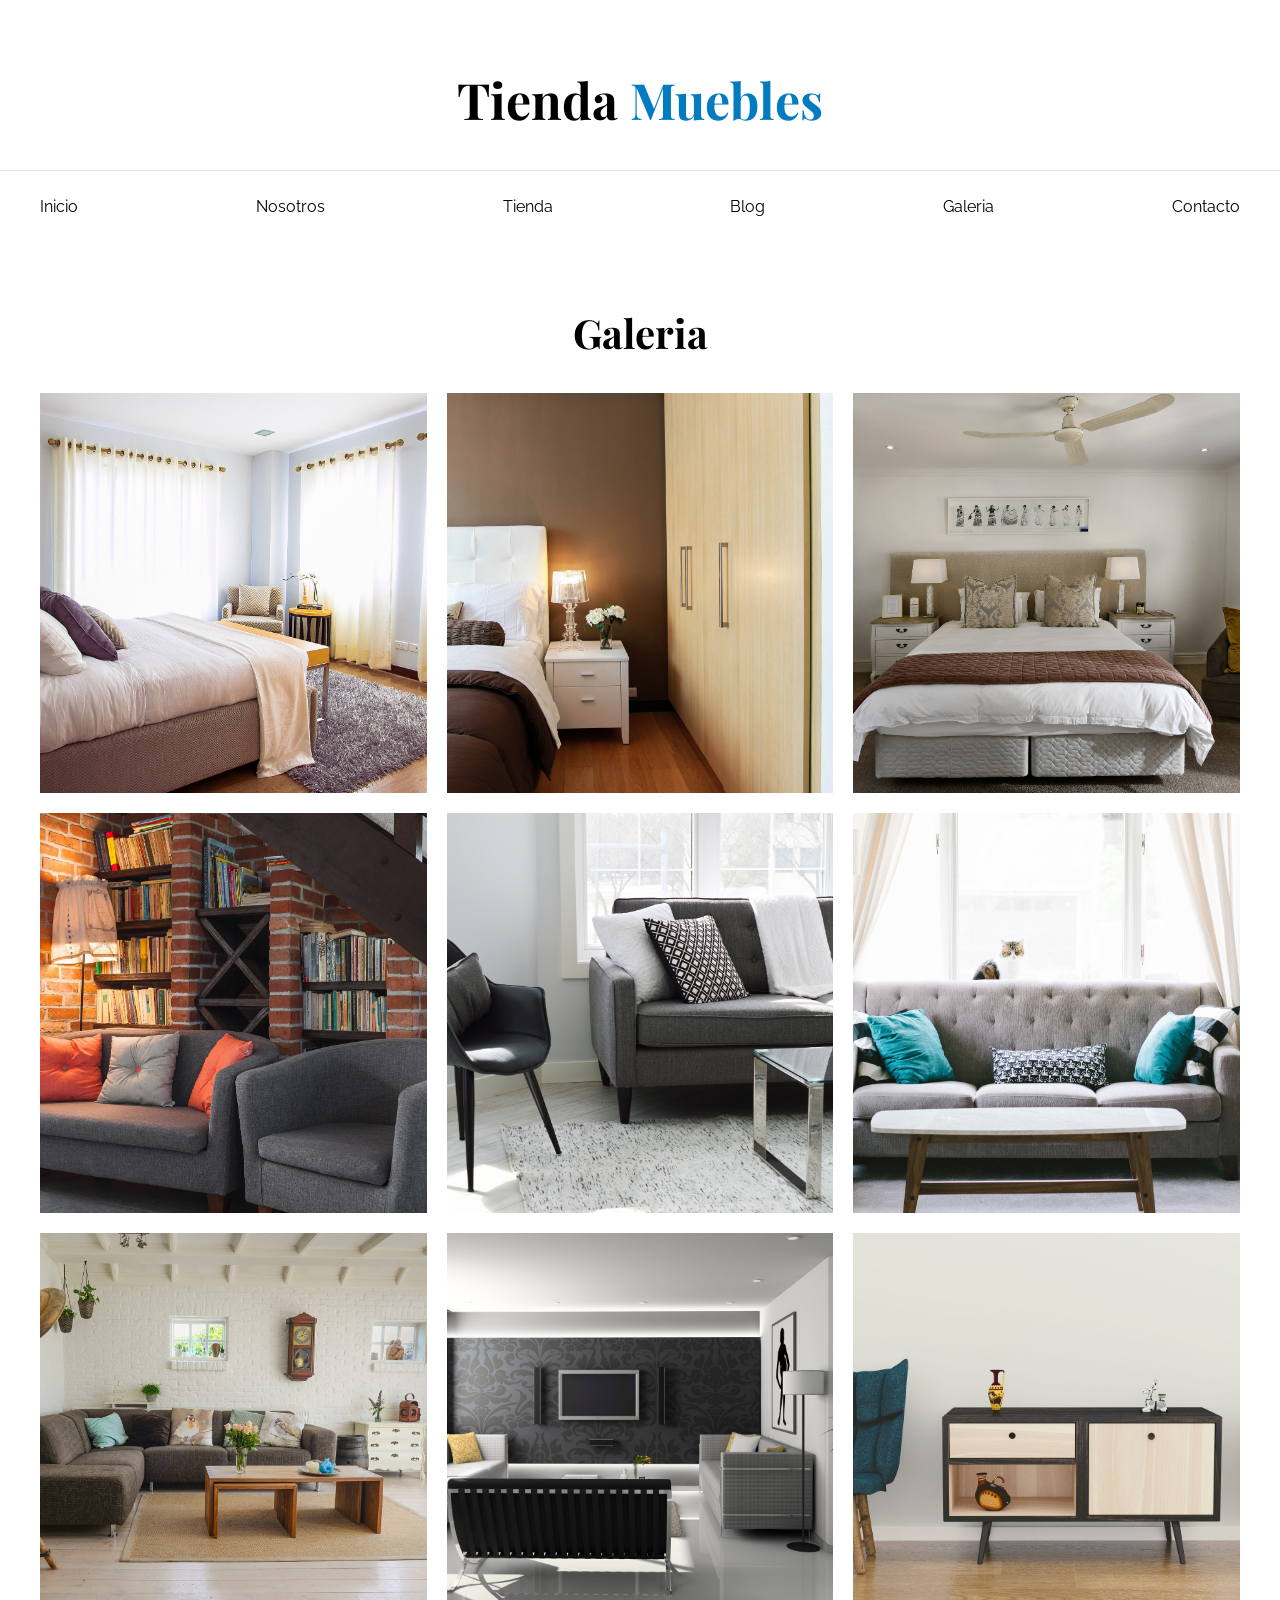
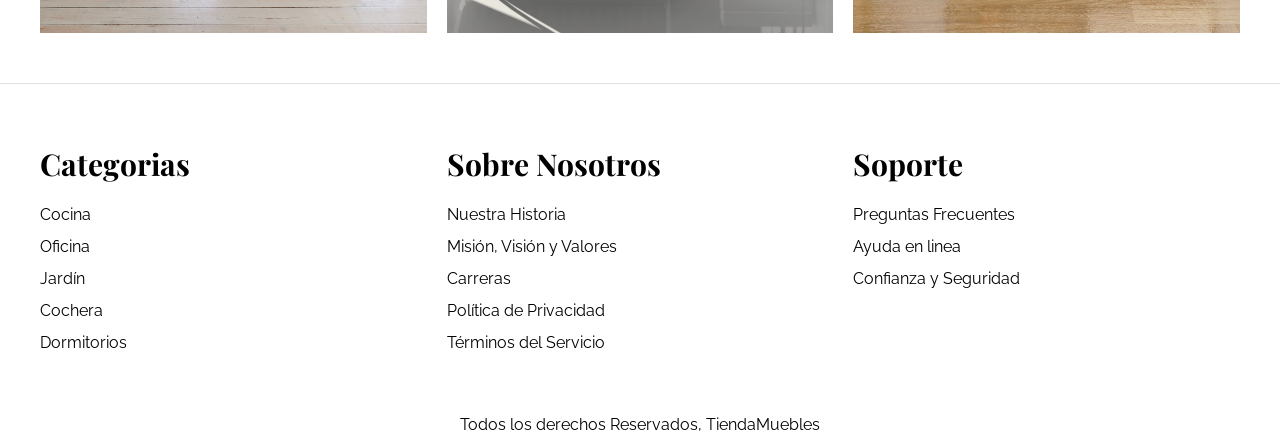
<file: pages/galeria.html>
<!DOCTYPE html>
<html lang="en">
<head>
    <meta charset="UTF-8">
    <meta name="viewport" content="width=device-width, initial-scale=1.0">
    <title>Document</title>
    <link rel="preconnect" href="https://fonts.googleapis.com">
    <link rel="preconnect" href="https://fonts.gstatic.com" crossorigin>
    <link href="https://fonts.googleapis.com/css2?family=Playfair+Display:wght@700&amp;family=Raleway:wght@400;700;900&amp;display=swap" rel="stylesheet">
    <link rel="stylesheet" href="../styles.css">
</head>
<body>
    <header>
        <h1 class="nombre-sitio">
            Tienda <span>Muebles</span>
        </h1>
    </header>
    <div class="contenedor-navegacion">
        <nav class="nav-principal contenedor">
            <a href="../index.html">Inicio</a>
            <a href="nosotros.html">Nosotros</a>
            <a href="tienda.html">Tienda</a>
            <a href="blog.html">Blog</a>
            <a href="galeria.html">Galeria</a>
            <a href="contacto.html">Contacto</a>
         </nav>
    </div>
<main class="contenido-principal contenedor">
    <h2 class="texto-centrado">Galeria</h2>
    <ul class="galeria">
        <li>
            <a href="../img/galeria_01.jpg"><img src="../img/galeria_01.jpg" alt="imagen galeria"></a>
        </li>
        <li>
            <a href="../img/galeria_02.jpg"><img src="../img/galeria_02.jpg" alt="imagen galeria"></a>
        </li>
        <li>
            <a href="../img/galeria_03.jpg"><img src="../img/galeria_03.jpg" alt="imagen galeria"></a>
        </li>
        <li>
            <a href="../img/galeria_04.jpg"><img src="../img/galeria_04.jpg" alt="imagen galeria"></a>
        </li>
        <li>
            <a href="../img/galeria_05.jpg"><img src="../img/galeria_05.jpg" alt="imagen galeria"></a>
        </li>
        <li>
            <a href="../img/galeria_06.jpg"><img src="../img/galeria_06.jpg" alt="imagen galeria"></a>
        </li>
        <li>
            <a href="../img/galeria_07.jpg"><img src="../img/galeria_07.jpg" alt="imagen galeria"></a>
        </li>
        <li>
            <a href="../img/galeria_08.jpg"><img src="../img/galeria_08.jpg" alt="imagen galeria"></a>
        </li>
        <li>
            <a href="../img/galeria_09.jpg"><img src="../img/galeria_09.jpg" alt="imagen galeria"></a>
        </li>
    </ul>
</main>
    <footer class="site-footer">
        <div class="grid-footer contenedor">
            <div>
                <h3>Categorias</h3>
                <nav class="footer-menu">
                    <a href="#">Cocina</a>
                    <a href="#">Oficina</a>
                    <a href="#">Jardín</a>
                    <a href="#">Cochera</a>
                    <a href="#">Dormitorios</a>
                </nav>
            </div>
            <div>
                <h3>Sobre Nosotros</h3>
                <nav class="footer-menu">
                    <a href="#">Nuestra Historia</a>
                    <a href="#">Misión, Visión y Valores</a>
                    <a href="#">Carreras</a>
                    <a href="#">Política de Privacidad</a>
                    <a href="#">Términos del Servicio</a>
                </nav>
            </div>
            <div>
                <h3>Soporte</h3>
                <nav class="footer-menu">
                    <a href="#">Preguntas Frecuentes</a>
                    <a href="#">Ayuda en linea</a>
                    <a href="#">Confianza y Seguridad</a>
                </nav>
            </div>
        </div>
        <p class="copyright">Todos los derechos Reservados, TiendaMuebles</p>
    </footer>
</body>
</html>
</file>
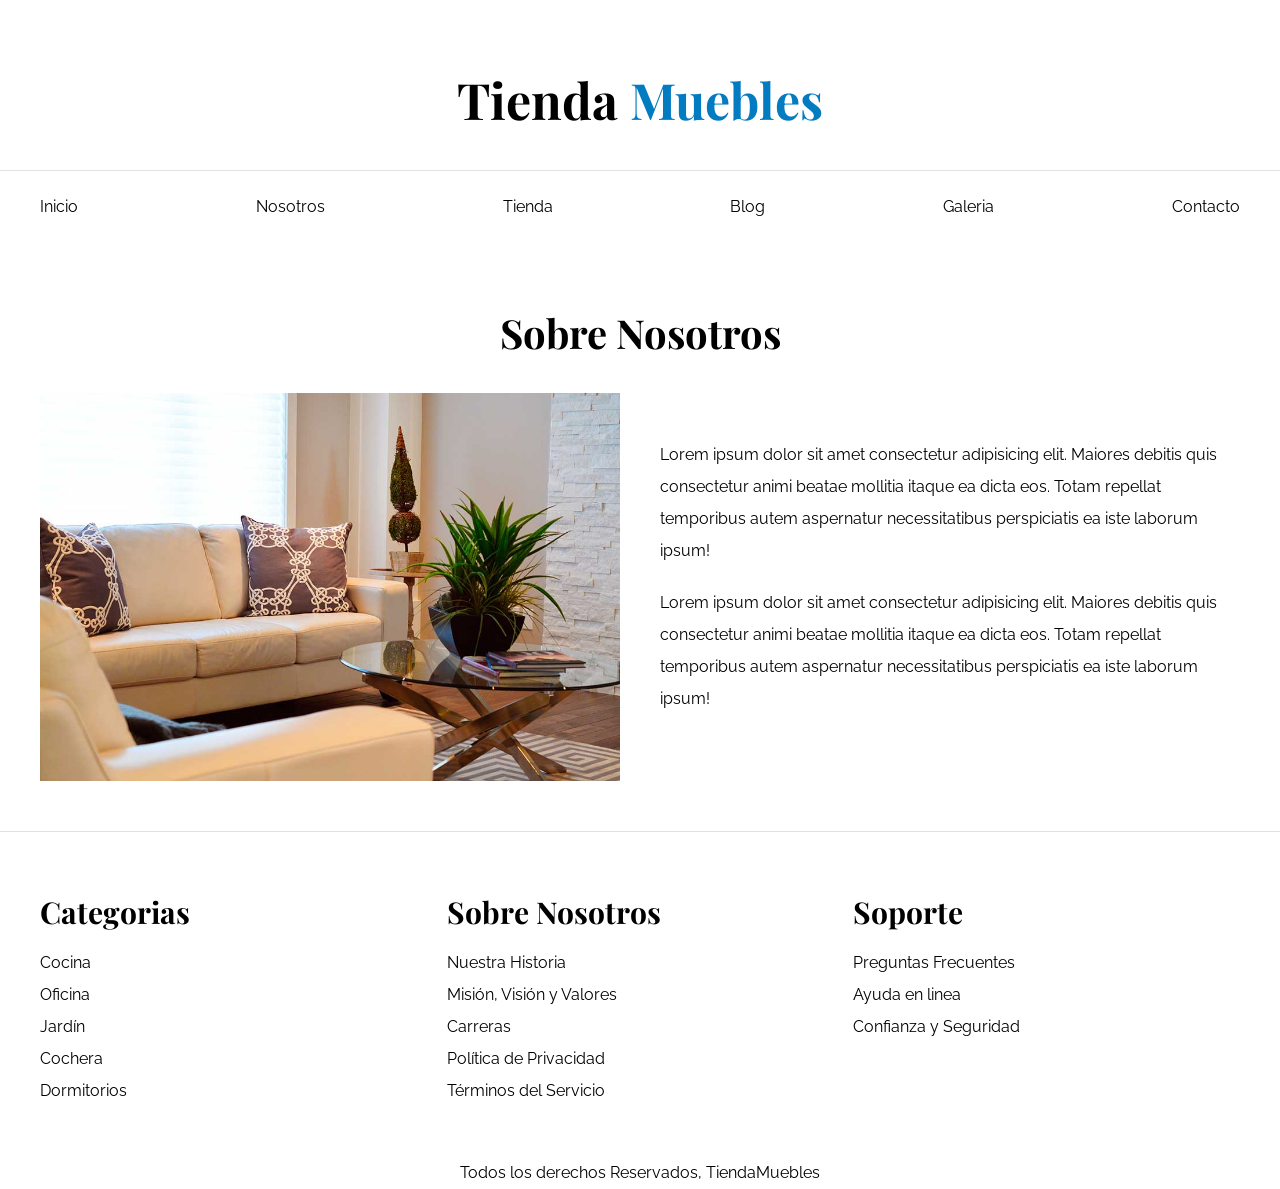
<file: pages/nosotros.html>
<!DOCTYPE html>
<html lang="en">
<head>
    <meta charset="UTF-8">
    <meta name="viewport" content="width=device-width, initial-scale=1.0">
    <title>Document</title>
    <link rel="preconnect" href="https://fonts.googleapis.com">
    <link rel="preconnect" href="https://fonts.gstatic.com" crossorigin>
    <link href="https://fonts.googleapis.com/css2?family=Playfair+Display:wght@700&amp;family=Raleway:wght@400;700;900&amp;display=swap" rel="stylesheet">
    <link rel="stylesheet" href="../styles.css">
</head>
<body>
    <header>
        <h1 class="nombre-sitio">
            Tienda <span>Muebles</span>
        </h1>
    </header>
    <div class="contenedor-navegacion">
        <nav class="nav-principal contenedor">
            <a href="../index.html">Inicio</a>
            <a href="nosotros.html">Nosotros</a>
            <a href="tienda.html">Tienda</a>
            <a href="blog.html">Blog</a>
            <a href="galeria.html">Galeria</a>
            <a href="contacto.html">Contacto</a>
         </nav>
    </div>
    <main class="contenido-principal contenedor">
        <h2 class="texto-centrado">Sobre Nosotros</h2>
        <div class="contenido-nosotros">
            <div class="imagen">
                <img src="../img/nosotros.jpg" alt="">
            </div>
            <div class="informacion-nosotros">
                <p>Lorem ipsum dolor sit amet consectetur adipisicing elit. Maiores debitis quis consectetur animi beatae mollitia itaque ea dicta eos. Totam repellat temporibus autem aspernatur necessitatibus perspiciatis ea iste laborum ipsum!</p>
               
                <p>Lorem ipsum dolor sit amet consectetur adipisicing elit. Maiores debitis quis consectetur animi beatae mollitia itaque ea dicta eos. Totam repellat temporibus autem aspernatur necessitatibus perspiciatis ea iste laborum ipsum!</p>
            </div>
        </div>
    </main>
    <footer class="site-footer">
        <div class="grid-footer contenedor">
            <div>
                <h3>Categorias</h3>
                <nav class="footer-menu">
                    <a href="#">Cocina</a>
                    <a href="#">Oficina</a>
                    <a href="#">Jardín</a>
                    <a href="#">Cochera</a>
                    <a href="#">Dormitorios</a>
                </nav>
            </div>
            <div>
                <h3>Sobre Nosotros</h3>
                <nav class="footer-menu">
                    <a href="#">Nuestra Historia</a>
                    <a href="#">Misión, Visión y Valores</a>
                    <a href="#">Carreras</a>
                    <a href="#">Política de Privacidad</a>
                    <a href="#">Términos del Servicio</a>
                </nav>
            </div>
            <div>
                <h3>Soporte</h3>
                <nav class="footer-menu">
                    <a href="#">Preguntas Frecuentes</a>
                    <a href="#">Ayuda en linea</a>
                    <a href="#">Confianza y Seguridad</a>
                </nav>
            </div>
        </div>
        <p class="copyright">Todos los derechos Reservados, TiendaMuebles</p>
    </footer>
</body>
</html>
</file>
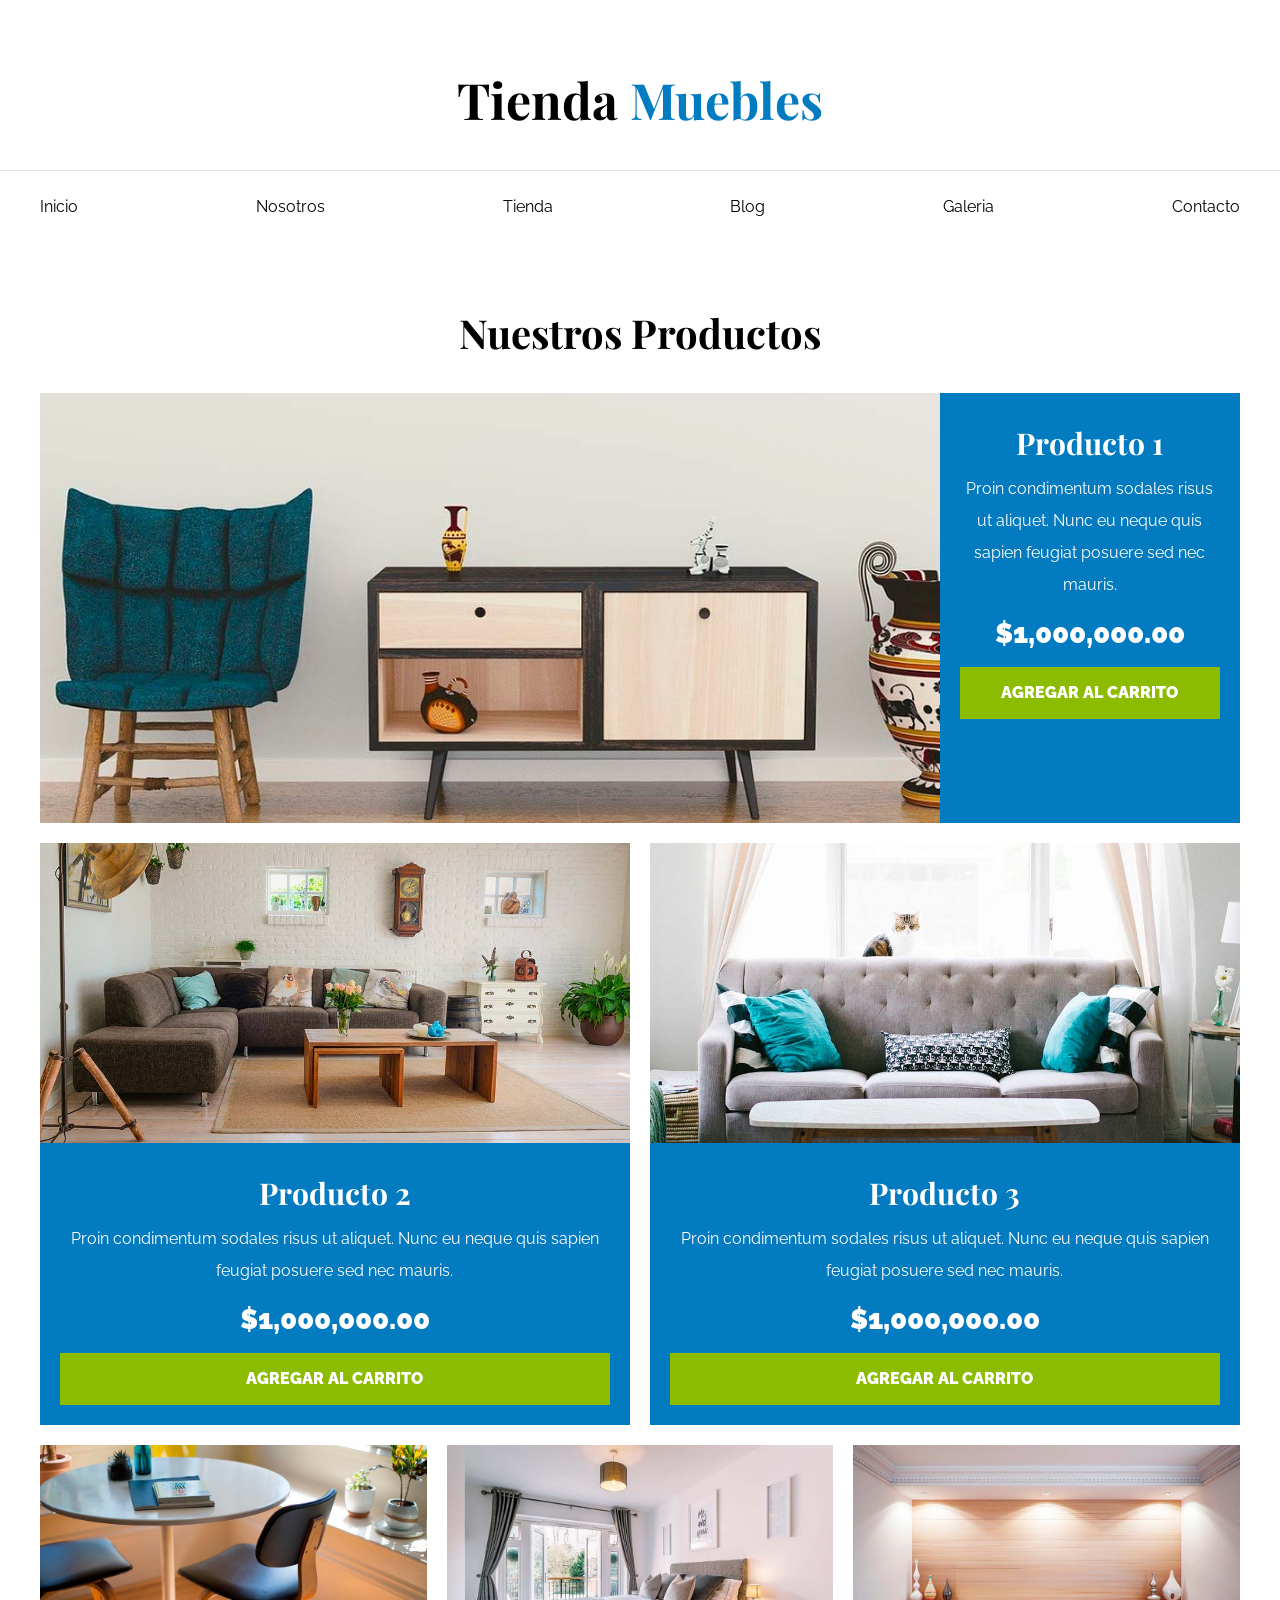
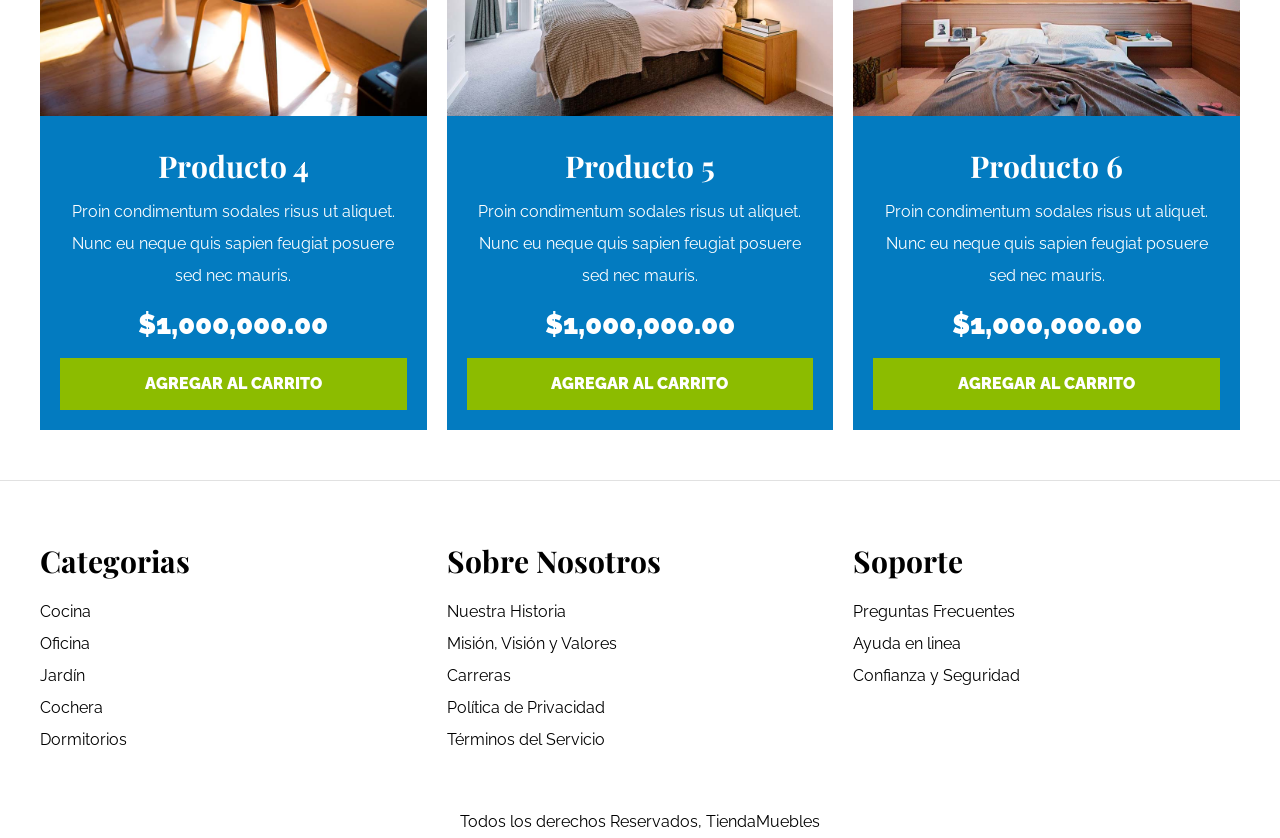
<file: pages/tienda.html>
<!DOCTYPE html>
<html lang="en">
<head>
    <meta charset="UTF-8">
    <meta name="viewport" content="width=device-width, initial-scale=1.0">
    <title>Document</title>
    <link rel="preconnect" href="https://fonts.googleapis.com">
    <link rel="preconnect" href="https://fonts.gstatic.com" crossorigin>
    <link href="https://fonts.googleapis.com/css2?family=Playfair+Display:wght@700&amp;family=Raleway:wght@400;700;900&amp;display=swap" rel="stylesheet">
    <link rel="stylesheet" href="../styles.css">
</head>
<body>
    <header>
        <h1 class="nombre-sitio">
            Tienda <span>Muebles</span>
        </h1>
    </header>   
    <div class="contenedor-navegacion">
        <nav class="nav-principal contenedor">
            <a href="../index.html">Inicio</a>
            <a href="nosotros.html">Nosotros</a>
            <a href="tienda.html">Tienda</a>
            <a href="blog.html">Blog</a>
            <a href="galeria.html">Galeria</a>
            <a href="contacto.html">Contacto</a>
         </nav>
    </div>
    <main class="contenido-principal contenedor">
        <h2 class="texto-centrado">Nuestros Productos</h2>
        <div class="listado-productos">
            <div class="producto">
                <img src="../img/producto1.jpg" alt="Imagen Producto">
                <div class="texto-producto">
                    <h3>Producto 1</h3>
                    <p>Proin condimentum sodales risus ut aliquet. Nunc eu neque quis sapien feugiat posuere sed nec mauris.</p>
                    <p class="precio">$1,000,000.00</p>
                    <a href="#" class="btn">Agregar al Carrito</a>
                </div>
            </div>
            <div class="producto">
                <img src="../img/producto2.jpg" alt="Imagen Producto">
                <div class="texto-producto">
                    <h3>Producto 2</h3>
                    <p>Proin condimentum sodales risus ut aliquet. Nunc eu neque quis sapien feugiat posuere sed nec mauris.</p>
                    <p class="precio">$1,000,000.00</p>
                    <a href="#" class="btn">Agregar al Carrito</a>
                </div>
            </div>
            <div class="producto">
                <img src="../img/producto3.jpg" alt="Imagen Producto">
                <div class="texto-producto">
                    <h3>Producto 3</h3>
                    <p>Proin condimentum sodales risus ut aliquet. Nunc eu neque quis sapien feugiat posuere sed nec mauris.</p>
                    <p class="precio">$1,000,000.00</p>
                    <a href="#" class="btn">Agregar al Carrito</a>
                </div>
            </div>
            <div class="producto">
                <img src="../img/producto4.jpg" alt="Imagen Producto">
                <div class="texto-producto">
                    <h3>Producto 4</h3>
                    <p>Proin condimentum sodales risus ut aliquet. Nunc eu neque quis sapien feugiat posuere sed nec mauris.</p>
                    <p class="precio">$1,000,000.00</p>
                    <a href="#" class="btn">Agregar al Carrito</a>
                </div>
            </div>
            <div class="producto">
                <img src="../img/producto5.jpg" alt="Imagen Producto">
                <div class="texto-producto">
                    <h3>Producto 5</h3>
                    <p>Proin condimentum sodales risus ut aliquet. Nunc eu neque quis sapien feugiat posuere sed nec mauris.</p>
                    <p class="precio">$1,000,000.00</p>
                    <a href="#" class="btn">Agregar al Carrito</a>
                </div>
            </div>
            <div class="producto">
                <img src="../img/producto6.jpg" alt="Imagen Producto">
                <div class="texto-producto">
                    <h3>Producto 6</h3>
                    <p>Proin condimentum sodales risus ut aliquet. Nunc eu neque quis sapien feugiat posuere sed nec mauris.</p>
                    <p class="precio">$1,000,000.00</p>
                    <a href="#" class="btn">Agregar al Carrito</a>
                </div>
            </div>
        </div>
    </main>   
    <footer class="site-footer">
        <div class="grid-footer contenedor">
            <div>
                <h3>Categorias</h3>
                <nav class="footer-menu">
                    <a href="#">Cocina</a>
                    <a href="#">Oficina</a>
                    <a href="#">Jardín</a>
                    <a href="#">Cochera</a>
                    <a href="#">Dormitorios</a>
                </nav>
            </div>
            <div>
                <h3>Sobre Nosotros</h3>
                <nav class="footer-menu">
                    <a href="#">Nuestra Historia</a>
                    <a href="#">Misión, Visión y Valores</a>
                    <a href="#">Carreras</a>
                    <a href="#">Política de Privacidad</a>
                    <a href="#">Términos del Servicio</a>
                </nav>
            </div>
            <div>
                <h3>Soporte</h3>
                <nav class="footer-menu">
                    <a href="#">Preguntas Frecuentes</a>
                    <a href="#">Ayuda en linea</a>
                    <a href="#">Confianza y Seguridad</a>
                </nav>
            </div>
        </div>
        <p class="copyright">Todos los derechos Reservados, TiendaMuebles</p>
    </footer>
</body>
</html>
</file>
<file: styles.css>
:root {
  --color-black: #000000;
  --color-white: #ffffff;
  --color-blue: #037bc0;
  --color-dark-blue: #005485;
  --color-green: #8cbc00;
  --font-text: 'Raleway', sans-serif;
  --font-titles: 'Playfair Display', serif;
}

html {
  box-sizing: border-box;
  font-size: 62.5%;
}

*,
*:before,
*:after {
  box-sizing: inherit;
  margin: 0;
  padding: 0;
}

body {
  font-family: var(--font-text);
  font-size: 1.6rem;
  line-height: 2;
  color: var(--color-black);
  background-color: var(--color-white);
}

h1,
h2,
h3 {
  font-family: var(--font-titles);
  margin: 0 0 2rem 0;
}

h1 {
  font-size: 4rem;
}

@media (min-width: 768px) {
  h1 {
    font-size: 5rem;
  }
}

h2 {
  font-size: 3.2rem;
}

@media (min-width: 768px) {
  h2 {
    font-size: 4rem;
  }
}

h3 {
  font-size: 2.4rem;
}

@media (min-width: 768px) {
  h3 {
    font-size: 3rem;
  }
}

a {
  text-decoration: none;
  color: var(--color-black);
}

.contenedor {
  max-width: 120rem;
  margin: 0 auto;
}

img {
  max-width: 100%;
  display: block;
}

.btn {
  background-color: var(--color-green);
  display: block;
  color: var(--color-white);
  text-transform: uppercase;
  font-weight: 900;
  padding: 1rem;
  transition: background-color 0.3s ease-out;
  text-align: center;
  border: none;
  width: 100%;
}

.btn:hover {
  background-color: #769c02;
  cursor: pointer;
}

@media (min-width: 768px) {
  .btn {
    width: auto;
  }
}

.texto-centrado{
  text-align: center;
}

@media (min-width: 768px) {
  .max-width-30 {
    max-width: 30rem;
  }
}

.nombre-sitio {
  margin-top: 5rem;
  text-align: center;
}

.nombre-sitio span {
  color: var(--color-blue);
}

.contenedor-navegacion {
  border-top: 0.1rem solid #e1e1e1;
}

.nav-principal {
  padding: 2rem 0;
  display: flex;
  flex-direction: column;
  align-items: center;
}

@media (min-width: 768px) {
  .nav-principal {
    justify-content: space-between;
    flex-direction: row;
  }
}

.banner{
  background-image: url(img/principal.jpg);
  background-repeat: no-repeat;
  background-size: cover;
  background-position: center center;
  height: 25rem;
}

@media (min-width: 768px) {
  .banner{
    height: 55rem;
  }
}

.categorias {
  padding: 5rem 0;
}

.categoria {
  margin-bottom: 2rem;
}

@media (min-width: 768px) {
  .categoria {
    margin-bottom: 0;
  }
}

.categoria img {
  width: 100%;
}

.categoria a {
  text-align: center;
  display: block;
  padding: 2rem;
  font-size: 2rem;
}

.categoria a:hover {
  background-color: var(--color-blue);
  color: var(--color-white);
  border-bottom-right-radius: 1rem;
}

@media (min-width: 768px) {
  .listado-categorias {
    display: grid;
    grid-template-columns: repeat(3, 1fr);
    gap: 2rem;
  }
}

.sobre-nosotros {
  background-image: linear-gradient(
      to bottom,
      transparent 50%,
      var(--color-blue) 50%,
      var(--color-blue) 100%
    ),
    url(img/nosotros.jpg);
  background-position: center, top left;
  background-repeat: no-repeat;
  background-size: 100%, 75rem;
}

@media (min-width: 768px) {
  .sobre-nosotros {
    background-image: linear-gradient(
        to right,
        transparent 50%,
        var(--color-blue) 50%,
        var(--color-blue) 100%
      ),
      url(img/nosotros.jpg);
    background-position: left center;
    padding: 10rem 0;
    background-size: 100%, 160rem;
  }
}

.sobre-nosotros-grid {
  display: grid;
  grid-template-rows: repeat(2, 1fr);
}

@media (min-width: 768px) {
  .sobre-nosotros-grid {
    grid-template-columns: repeat(2, 1fr);
    grid-template-rows: unset;
    column-gap: 10rem;
  }
}

.texto-nosotros {
  grid-row: 2 / 3;
  color: var(--color-white);
  padding: 5rem;
}

@media (min-width: 768px) {
  .texto-nosotros {
    grid-column: 2/3;
  }
}

.contenido-principal {
  padding-top: 5rem;
}

@media (min-width: 768px) {
  .listado-productos {
    display: grid;
    grid-template-columns: repeat(6, 1fr);
    gap: 2rem;
  }

  .producto:nth-child(1) {
    grid-column-start: 1;
    grid-column-end: 7;
    display: grid;
    grid-template-columns: 3fr 1fr;
  }

  .producto:nth-child(1) img {
    height: 43rem;
    width: 100%;
    object-fit: cover;
  }

  .producto:nth-child(2) {
    grid-column-start: 1;
    grid-column-end: 4;
  }

  .producto:nth-child(2) img,
  .producto:nth-child(3) img {
    height: 30rem;
    width: 100%;
    object-fit: cover;
  }

  .producto:nth-child(3) {
    grid-column-start: 4;
    grid-column-end: 7;
  }

  .producto:nth-child(4) {
    grid-column-start: 1;
    grid-column-end: 3;
  }

  .producto:nth-child(5) {
    grid-column-start: 3;
    grid-column-end: 5;
  }

  .producto:nth-child(6) {
    grid-column-start: 5;
    grid-column-end: 7;
  }
}

.producto {
  background-color: var(--color-blue);
  margin-bottom: 2rem;
}

@media (min-width: 768px) {
  .producto {
    margin-bottom: 0;
  }
}

.producto:last-of-type {
  margin-bottom: 0;
}

.texto-producto {
  text-align: center;
  color: var(--color-white);
  padding: 2rem;
}

.texto-producto h3 {
  margin: 0;
}

.texto-producto p {
  margin: 0 0 0.5rem 0;
}

.texto-producto .precio {
  font-size: 2.8rem;
  font-weight: 900;
}

.site-footer {
  border-top: 1px solid #e1e1e1;
  margin-top: 5rem;
  padding-top: 5rem;
}

.site-footer h3 {
  margin-bottom: 0.5rem;
  text-align: center;
}

@media (min-width: 768px) {
  .site-footer h3 {
    text-align: left;
  }

  .grid-footer {
    display: grid;
    grid-template-columns: repeat(3, 1fr);
    gap: 2rem;
  }
}

.grid-footer > div {
  margin-bottom: 2rem;
}

@media (min-width: 768px) {
  .grid-footer > div {
    margin: 0;
  }
}

.footer-menu a {
  display: block;
  text-align: center;
}

@media (min-width: 768px) {
  .footer-menu a {
    text-align: left;
  }
}

.copyright {
  margin-top: 5rem;
  text-align: center;
}

.contenido-nosotros {
  display: grid;
  grid-template-columns: repeat(auto-fit, minmax(25rem, 1fr));
  column-gap: 4rem;
}

.informacion-nosotros {
  display: flex;
  flex-direction: column;
  justify-content: center;
  padding: 5rem;
}

@media (min-width: 768px) {
  .informacion-nosotros {
    padding: 0;
  }
}

@media (min-width: 768px) {
  .contenedor-blog {
    display: grid;
    grid-template-columns: 2fr 1fr;
    column-gap: 4rem;
  }
}

.entrada {
  border-bottom: 2px solid #e1e1e1;
  margin-bottom: 2rem;
  padding-bottom: 4rem;
}

.entrada h2 {
  text-align: center;
}

@media (min-width: 768px) {
  .entrada h2 {
    text-align: left;
  }
}

.contenido-blog {
  padding: 2rem;
}

.entrada:last-of-type {
  border: none;
}

@media (min-width: 768px) {
  .entrada-meta {
    display: flex;
    justify-content: space-between;
  }
}

.entrada-meta p {
  font-weight: bold;
}

.entrada-meta span {
  color: var(--color-blue);
}

.contenido-entrada-blog {
  width: 60rem;
  margin: 0 auto;
}

aside {
  margin-left: 20px;
}

@media (min-width: 768px) {
  aside {
    margin-left: 0;
  }
}

.formulario {
  max-width: 60rem;
  margin: 0 auto;
}

.formulario fieldset {
  border: 1px solid var(--color-black);
  margin-bottom: 2rem;
}

.formulario legend {
  background-color: var(--color-dark-blue);
  width: 100%;
  text-align: center;
  color: var(--color-white);
  text-transform: uppercase;
  font-weight: 900;
  padding: 1rem;
  margin-bottom: 4rem;
}

.campo {
  display: flex;
  margin-bottom: 2rem;
}

.campo label {
  flex-basis: 10rem;
}

.campo input:not([type="radio"]),
.campo textarea,
.campo select {
  flex: 1;
  border: 1px solid #e1e1e1;
  padding: 1rem;
}

.galeria {
  list-style: none;
  margin: 0;
  padding: 0;
  display: grid;
  grid-template-columns: 1fr;
  gap: 2rem;
}

@media (min-width: 768px) {
  .galeria {
    grid-template-columns: repeat(3, 1fr);
  }
}

.galeria img {
  height: 40rem;
  width: 40rem;
  object-fit: cover;
}
.contenido-nosotros p {
  margin-bottom: 2rem;
}
</file>
